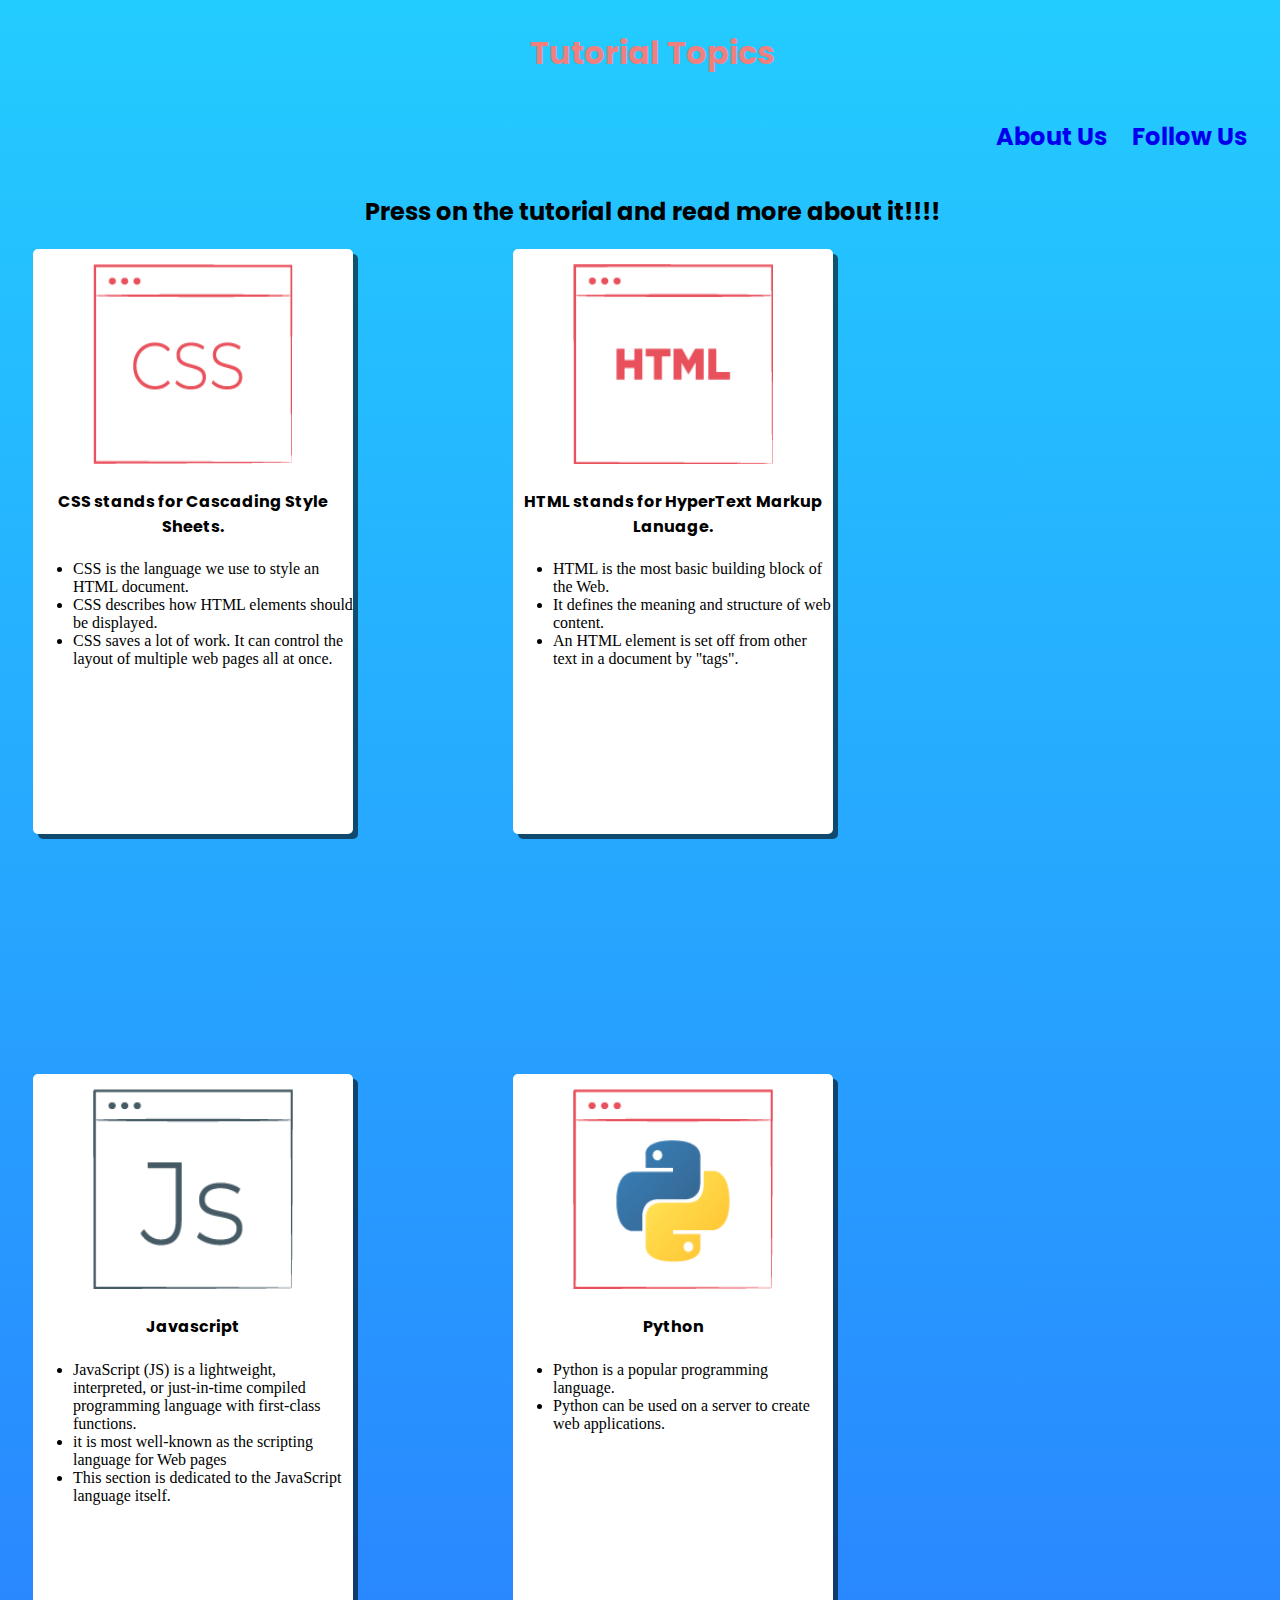
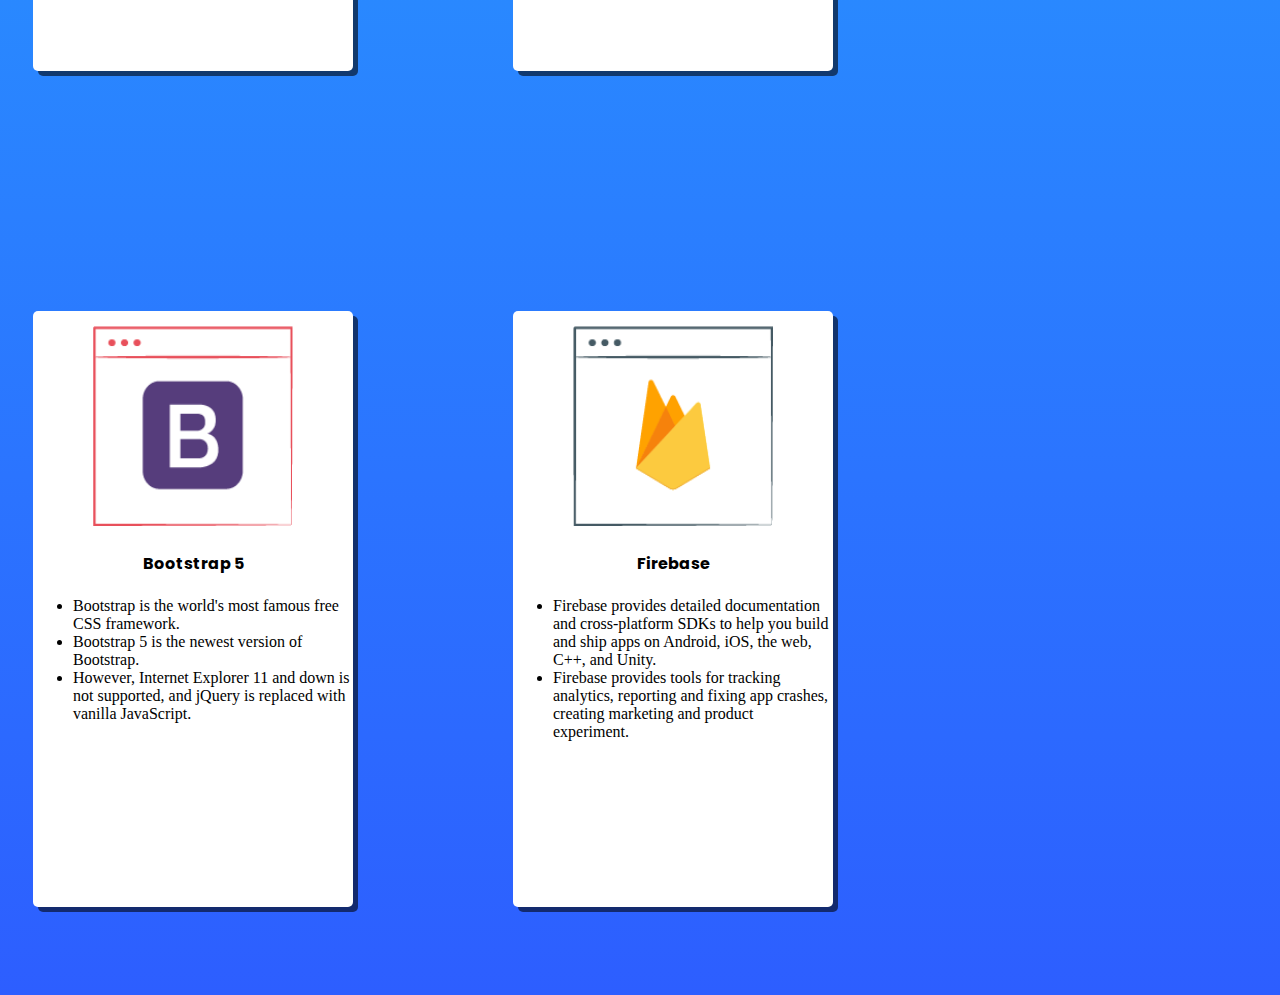
<file: index.html>
<!DOCTYPE html>
<html lang="en">
  <head>
    <title>Coding Tutorial</title>
    <link
      href="https://fonts.googleapis.com/css2?family=Fredoka:wght@600&family=Kanit:wght@100&family=Lobster&family=Montserrat:wght@300&family=Nunito:ital,wght@1,300&family=Poppins:wght@400;500;700&family=Roboto+Slab&family=Titillium+Web:ital@1&display=swap"
      rel="stylesheet"
    />
    <link rel="stylesheet" href="style.css" />
  </head>
  <body>
      <h1 class="title"><center>Tutorial Topics</center></h1>
    </div>
    <div class="afad">
      <a href="about.html" class="afa"><h2>About Us</h2></a>
      <a href="followus.html" class="afa"><h2>Follow Us</h2></a>
    </div>

    <h2><center>Press on the tutorial and read more about it!!!!</center></h2>

    <section class="fd">
      <div class="container">
        <a href="https://developer.mozilla.org/en-US/docs/Web/CSS"
          ><center>
            <img src="css.png" width="200px" height="200px" />
          </center>
        </a>
        <p>
          <h4><center>CSS stands for Cascading Style Sheets.</center></h4>
        </p>
        <ul>
          <li>CSS is the language we use to style an HTML document.</li>
          <li>CSS describes how HTML elements should be displayed.</li>
          <li>
            CSS saves a lot of work. It can control the layout of multiple web
            pages all at once.
          </li>
        </ul>
      </div>

      <div class="container">
        <a href="https://developer.mozilla.org/en-US/docs/Web/HTML"
          ><center>
            <img src="html.png" width="200px" height="200px" />
          </center>
        </a>
        <p>
          <h4><center>HTML stands for HyperText Markup Lanuage.</center></h4>
        </p>
        <ul>
          <li>HTML is the most basic building block of the Web.</li>
          <li>It defines the meaning and structure of web content.</li>
          <li>
            An HTML element is set off from other text in a document by "tags".
          </li>
        </ul>
      </div>

      <div class="container">
        <a href="https://developer.mozilla.org/en-US/docs/Web/JAVASCRIPT"
          ><center>
            <img src="javascript.png" width="200px" height="200px" />
          </center>
        </a>
        <p>
          <h4><center>Javascript</center></h4>
        </p>
        <ul>
          <li>
            JavaScript (JS) is a lightweight, interpreted, or just-in-time
            compiled programming language with first-class functions.
          </li>
          <li>it is most well-known as the scripting language for Web pages</li>
          <li>This section is dedicated to the JavaScript language itself.</li>
        </ul>
      </div>

      <div class="container">
        <a href="https://www.w3schools.com/python/"
          ><center>
            <img src="python.png" width="200px" height="200px" />
          </center>
        </a>
        <p>
          <h4><center>Python</center></h4>
        </p>
        <ul>
          <li>Python is a popular programming language.</li>
          <li>Python can be used on a server to create web applications.</li>
        </ul>
      </div>

      <div class="container">
        <a href="https://www.w3schools.com/bootstrap/bootstrap_ver.asp"
          ><center>
            <img src="bootstrap.png" width="200px" height="200px" />
          </center>
        </a>
        <p>
          <h4><center>Bootstrap 5</center></h4>
        </p>
        <ul>
          <li>Bootstrap is the world's most famous free CSS framework.</li>
          <li>Bootstrap 5 is the newest version of Bootstrap.</li>
          <li>
            However, Internet Explorer 11 and down is not supported, and jQuery
            is replaced with vanilla JavaScript.
          </li>
        </ul>
      </div>

      <div class="container">
        <a href="https://developer.mozilla.org/en-US/docs/Web/HTML"
          ><center>
            <img src="firebase.png" width="200px" height="200px" />
          </center>
        </a>
        <p>
          <h4><center>Firebase</center></h4>
        </p>
        <ul>
          <li>
            Firebase provides detailed documentation and cross-platform SDKs to
            help you build and ship apps on Android, iOS, the web, C++, and
            Unity.
          </li>
          <li>
            Firebase provides tools for tracking analytics, reporting and fixing
            app crashes, creating marketing and product experiment.
          </li>
        </ul>
      </div>
    </section>
  </body>
</html>
</file>
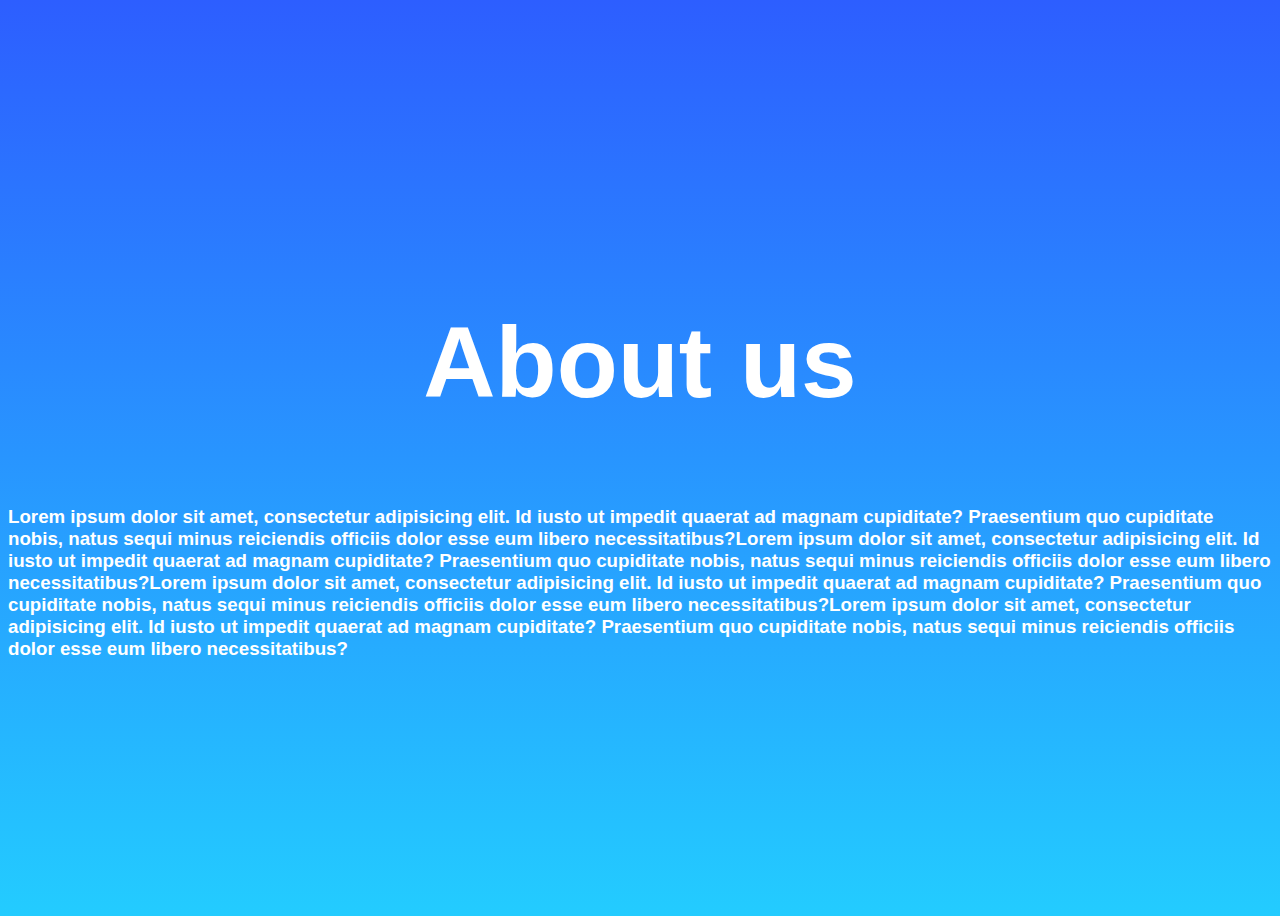
<file: about.html>
<!DOCTYPE html>
<head>
<style>
    body {
      height: 100vh;
      display: flex;
      justify-content: center;
      background: linear-gradient( rgb(45, 94, 255), rgb(35, 204, 255));
      overflow: hidden;
      flex-direction: column;
    }
  
    h1 {
      font-family: "Poppins", sans-serif;
      color: white;
      font-size: 100px;
    }

    h3 {
      font-family: "Poppins", sans-serif;
      color: white;
    }
  </style>
</head>
<body>
  
<center><h1>About us</h1>  </center>
<h3>Lorem ipsum dolor sit amet, consectetur adipisicing elit. Id iusto ut impedit quaerat ad magnam cupiditate? Praesentium quo cupiditate nobis, natus sequi minus reiciendis officiis dolor esse eum libero necessitatibus?Lorem ipsum dolor sit amet, consectetur adipisicing elit. Id iusto ut impedit quaerat ad magnam cupiditate? Praesentium quo cupiditate nobis, natus sequi minus reiciendis officiis dolor esse eum libero necessitatibus?Lorem ipsum dolor sit amet, consectetur adipisicing elit. Id iusto ut impedit quaerat ad magnam cupiditate? Praesentium quo cupiditate nobis, natus sequi minus reiciendis officiis dolor esse eum libero necessitatibus?Lorem ipsum dolor sit amet, consectetur adipisicing elit. Id iusto ut impedit quaerat ad magnam cupiditate? Praesentium quo cupiditate nobis, natus sequi minus reiciendis officiis dolor esse eum libero necessitatibus?</h3>
</body>
</html>
</file>
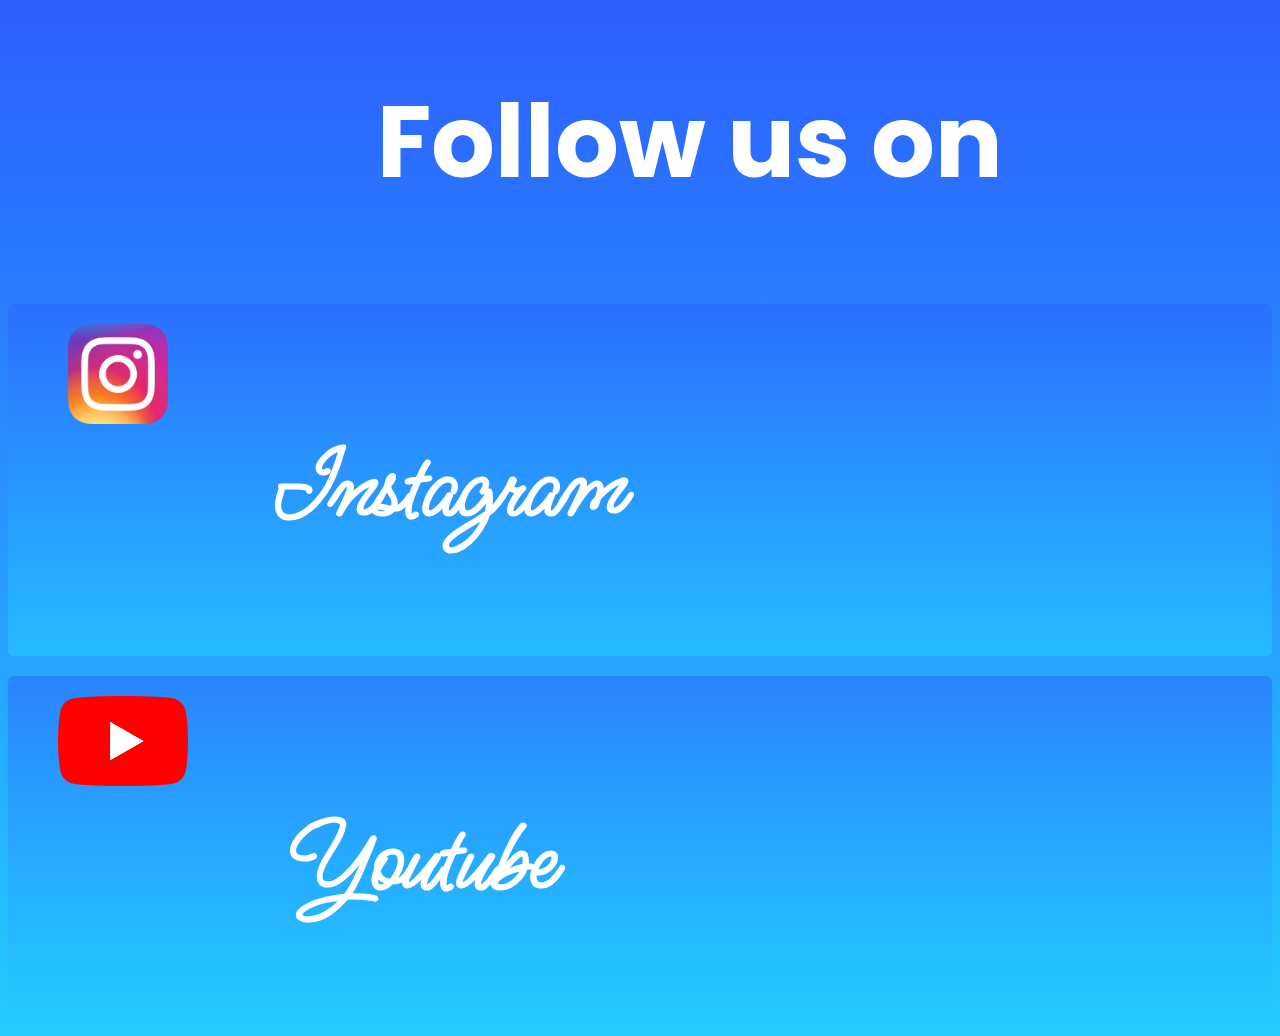
<file: followus.html>
<!DOCTYPE html>
<head>
  <link rel="stylesheet" href="styles.css">
  <link href="https://fonts.googleapis.com/css2?family=Hurricane&family=Ms+Madi&family=Oswald:wght@700&family=Poppins:wght@500&display=swap" rel="stylesheet">

</head>
<body>
    <h1><center>Follow us on</center></h1>
    <center>
    <div class="fd">
      <a href="https://www.instagram.com/galllata_broz/">
<div class="fbn">
     <img class="insta" src="instagram.png" width="100" height="100">
     <h3>Instagram</h3>
    </div>
  </a>
  <a href="https://www.youtube.com/channel/UCeovMcgtsaEdwT6Bp786--w">
    <div class="fbn">
     <img class="youtube" src="youtube.png" width="130" height="90">
     <h3>Youtube</h3>
    </div>
  </a>
    </div>
  </center>
</body>
</html>
</file>
<file: style.css>
body {
    background: linear-gradient(to top,rgb(45, 94, 255), rgb(35, 204, 255));
    padding-left: 25px;
    overflow-x: hidden;
    display: flex;
    flex-direction: column;
  }

  .title {
    color: lightcoral;
    font-family: "Poppins", sans-serif;
  }

  h2 {
    font-family: "Poppins", sans-serif;
  }

  h4 {
    font-family: "Poppins", sans-serif;
  }

  .afad {
    justify-content: flex-end;
    display: flex;
    flex-direction: row;
  }


  .fd{
      display: flex;
      flex-direction: row;
      gap: 10rem;
      flex-wrap: wrap;
  }

  .fd1{
    display: flex;
    flex-direction: row;
    gap: 10rem;
}

  .afa{
    font-family: "Fredoka", sans-serif;
    text-decoration: none;
    padding-right: 25px;
  }

  .container{
      background-color: white;
      width: 20rem;
      max-height: 40rem;
      border-radius: 5px;
      padding-top: 15px;
      margin-bottom: 5rem;
      align-items: center;
      box-shadow: 5px 5px rgba(0, 0, 0, 0.568);
  }

  .container:hover{
    box-shadow: 8px 8px rgba(0, 0, 0, 0.699);
  }

  p {
    font-family: "Poppins", sans-serif;
  }
  ol,
  ul {
    font-family: comic sans ms;
    padding-bottom: 150px;
  }
</file>
<file: styles.css>
body {
    justify-content: center;
    background: linear-gradient( rgb(45, 94, 255), rgb(35, 204, 255));
    overflow-x: hidden;
  }

  h1 {
    font-family: "Poppins", sans-serif;
    color: white;
    font-size: 100px;
    padding-left: 100px;
  }

  h3 {
   font-family: 'Ms Madi', cursive ;
    color: white;
    font-size: 100px;
    padding-left: 100px;
  }

  .fbn{
      display: flex;
      flex-direction: row;
       margin-top: 20px;
       border-radius: 5px;
       padding-top: 20px;
      background: linear-gradient( rgba(45, 94, 255, 0.473), rgba(35, 204, 255, 0.589));
  }

  .fd{
      display: flex;
    flex-direction: column;
  }

  a{
      text-decoration: none;
  }

  img{
      padding-bottom: 40px;
      padding-left: 50px;
  }

  .fb{
      padding-left: 60px;
  }

  .insta{
    padding-left: 60px;
}
</file>
